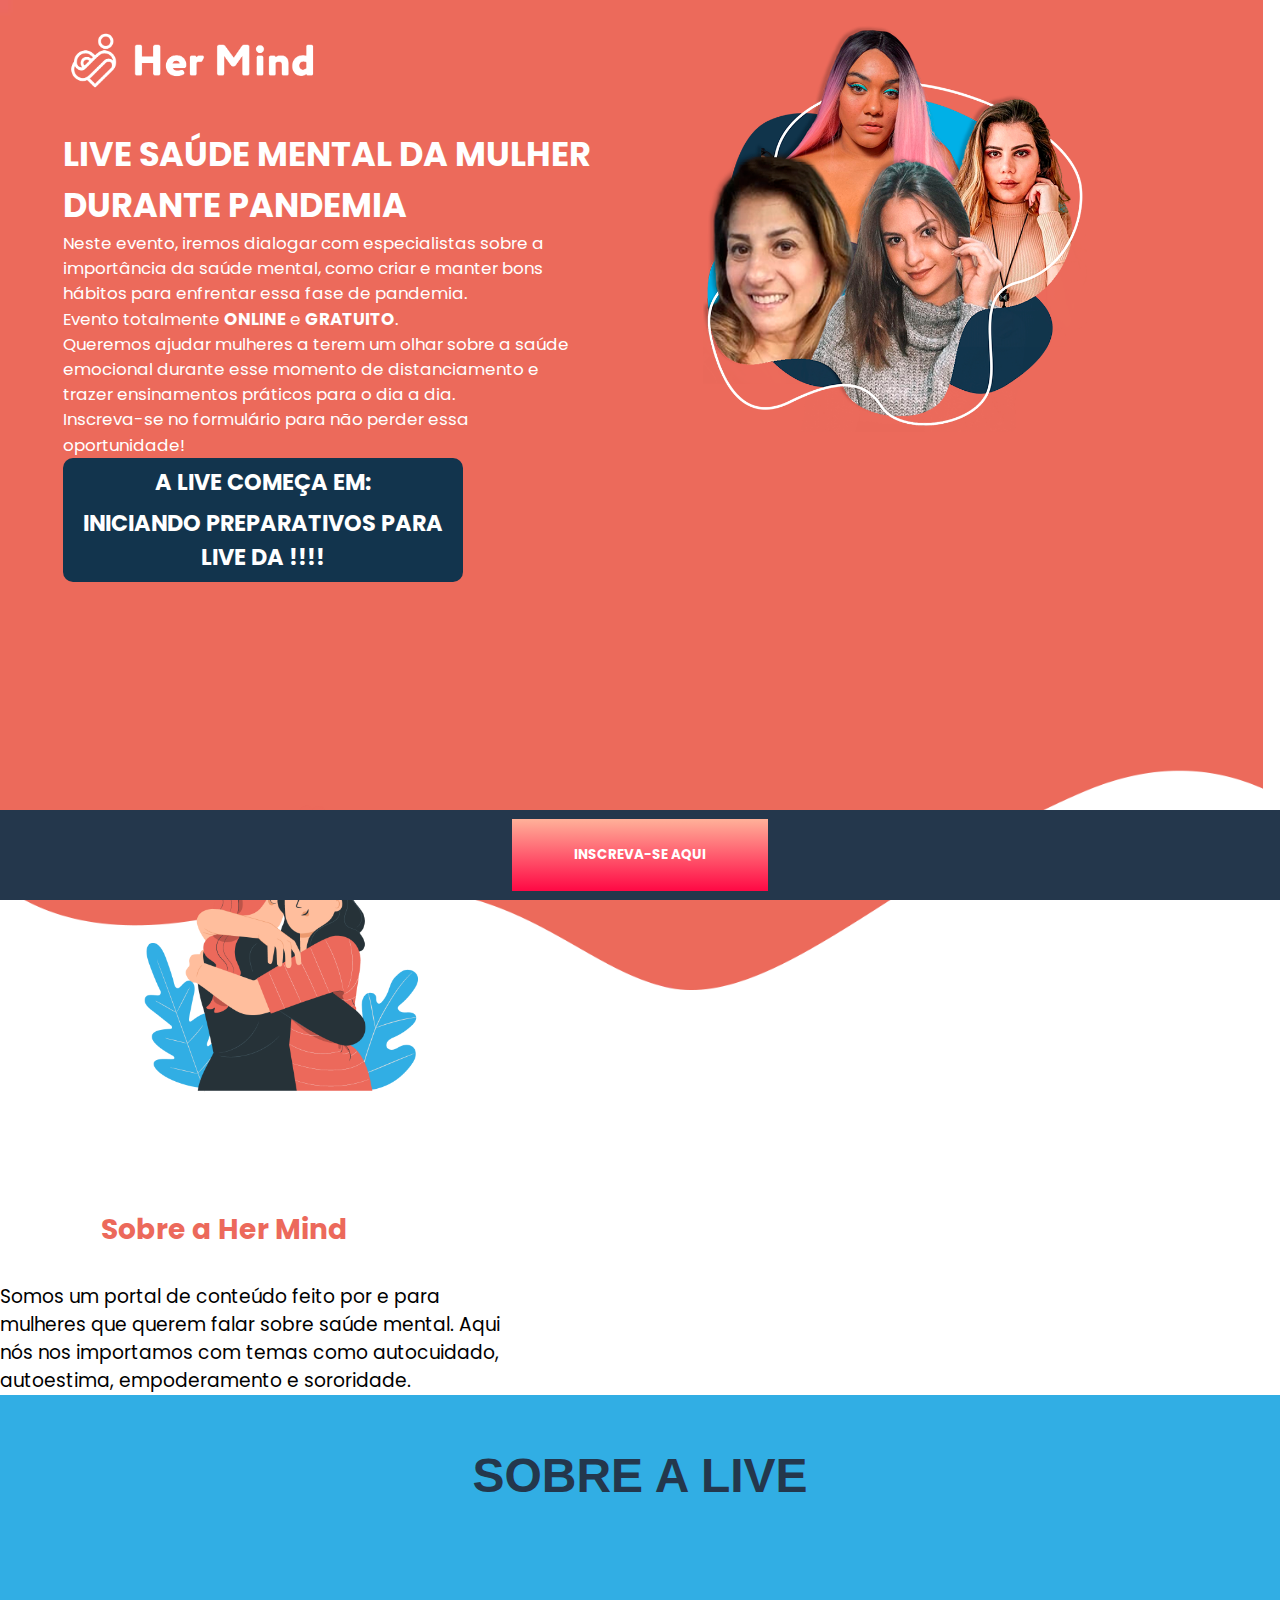
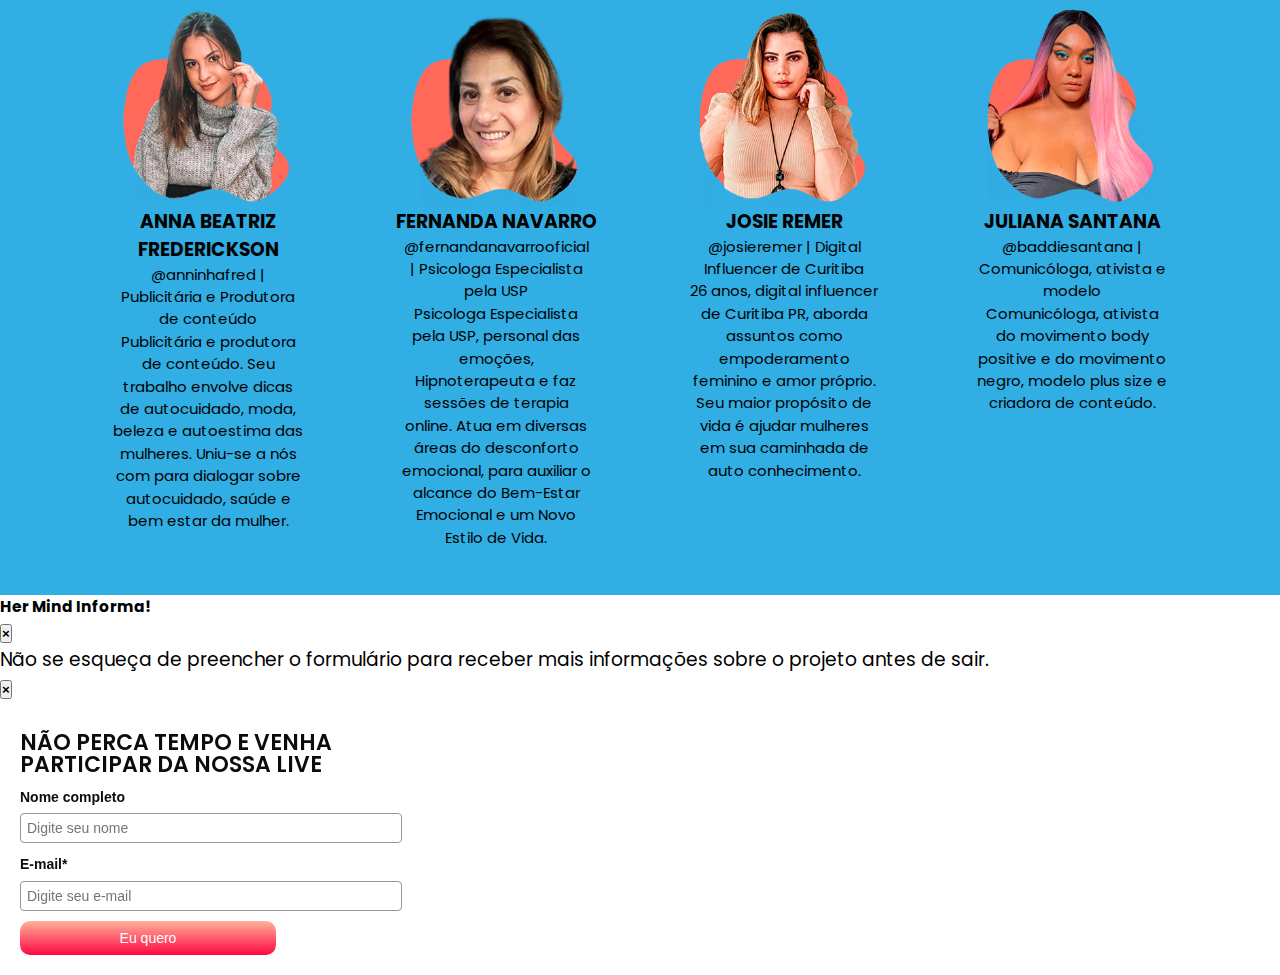
<file: index.html>
<!DOCTYPE html>
<html lang="pt-br">

<head>
    <meta charset="UTF-8">
    <link rel="preload" as="script" href="https://connect.facebook.net">   
    <link rel="preload" as="script" href="https://www.google-analytics.com">  
    <link rel="preload" as="script" href="https://www.googletagmanager.com">  
    <meta name="viewport" content="width=device-width, initial-scale=1.0">
    <meta name="title" content="Autocuidado e Saúde Mental da Mulher durante isolamento">
    <meta name="description" content="Somos um portal de conteúdo feito por e para mulheres que querem falar 
    sobre saúde mental. Aqui nós nos importamos com temas como autocuidado, autoestima, empoderamento e sororidade.">
    <!--Facebook Open Graph-->
    <meta property="og:type" content="web" />
    <meta property="og:title" content="Autocuidado e Saúde Mental da Mulher durante isolamento" />
    <meta property="og:description" content="Somos um portal de conteúdo feito por e para mulheres que querem falar 
    sobre saúde mental. Aqui nós nos importamos com temas como autocuidado, autoestima, empoderamento e sororidade." />
    <meta property="og:image" content="https://www.hermind.com.br/img/hermind.jpeg" />
    <meta property="og:url" content=" https://www.hermind.com.br" />
    <!--Fim do Facebook Open Graph-->

    <!-- Google Tag Manager -->
    <script>(function (w, d, s, l, i) {
        w[l] = w[l] || []; w[l].push({
            'gtm.start':
                new Date().getTime(), event: 'gtm.js'
        }); var f = d.getElementsByTagName(s)[0],
            j = d.createElement(s), dl = l != 'dataLayer' ? '&l=' + l : ''; j.async = true; j.src =
                'https://www.googletagmanager.com/gtm.js?id=' + i + dl; f.parentNode.insertBefore(j, f);
        })(window, document, 'script', 'dataLayer', 'GTM-NLS5J4D');</script>
    <!-- End Google Tag Manager -->

    <!--Twitter Cards-->
    <meta name="twitter:card" content="summary">
    <meta name="twitter:url" content="https://www.hermind.com.br">
    <meta name="twitter:title" content="Autocuidado e Saúde Mental da Mulher durante isolamento">
    <meta name="twitter:description" content="Somos um portal de conteúdo feito por e para mulheres que querem falar 
    sobre saúde mental. Aqui nós nos importamos com temas como autocuidado, autoestima, empoderamento e sororidade.">
    <meta name="twitter:image" content="https://www.hermind.com.br/img/hermind.jpeg">
    <!--Fim Twitter Cards-->

    <!-- Hotjar Tracking Code for http://www.hermind.com.br/ -->

    <!-- CSS only -->
    <link rel="stylesheet" href="https://stackpath.bootstrapcdn.com/bootstrap/4.5.0/css/bootstrap.min.css"
        integrity="sha384-9aIt2nRpC12Uk9gS9baDl411NQApFmC26EwAOH8WgZl5MYYxFfc+NcPb1dKGj7Sk" crossorigin="anonymous">

    <!-- JS, Popper.js, and jQuery -->
    <script src="https://code.jquery.com/jquery-3.5.1.slim.min.js"
        integrity="sha384-DfXdz2htPH0lsSSs5nCTpuj/zy4C+OGpamoFVy38MVBnE+IbbVYUew+OrCXaRkfj"
        crossorigin="anonymous"></script>
    <script src="https://cdn.jsdelivr.net/npm/popper.js@1.16.0/dist/umd/popper.min.js"
        integrity="sha384-Q6E9RHvbIyZFJoft+2mJbHaEWldlvI9IOYy5n3zV9zzTtmI3UksdQRVvoxMfooAo"
        crossorigin="anonymous"></script>
    <script src="https://stackpath.bootstrapcdn.com/bootstrap/4.5.0/js/bootstrap.min.js"
        integrity="sha384-OgVRvuATP1z7JjHLkuOU7Xw704+h835Lr+6QL9UvYjZE3Ipu6Tp75j7Bh/kR0JKI"
        crossorigin="anonymous"></script>

    <link rel="shortcut icon" type="image/x-icon" href="./img/favicon.ico">
    <script src="js/script.js"></script>
    <link rel="stylesheet" type="text/css" href="./css/estilo.css" />
    <title>Her Mind</title>
</head>

<body onload="atualizaContador()">
    <!-- <div class="container"> -->
    <div class="row">
        <div>
            <img class="fundo-coral" src="./img/Background_Banner.webp" alt="">
        </div>
        <header>
            <div class="header-esquerdo">
                <img class="icone" src="./img/Logo_banner.webp" alt="">
                <h1>Live Saúde Mental da Mulher durante pandemia</h1>
                <p>Neste evento, iremos dialogar com especialistas sobre a importância da saúde mental, como criar e
                    manter bons hábitos para enfrentar essa fase de pandemia.</p>
                <p>Evento totalmente <span class="negrito1">ONLINE</span> e <span class="negrito1">GRATUITO</span>.
                </p>
                <p>Queremos ajudar mulheres a terem um olhar sobre a saúde emocional durante esse momento de
                    distanciamento e trazer ensinamentos práticos para o dia a dia.</p>
                <p>Inscreva-se no formulário para não perder essa oportunidade!</p>
                <div class="contador">
                    <h3>A LIVE COMEÇA EM:</h3>
                    <span id="contador"></span>
                </div>
                <!--Fim contagem-->
            </div>
            <div class="header-direito">
                <img src="./img/Image_Banner.webp" alt="">
            </div>
        </header>
    </div>
    <!--Fim row-->
    <div class="row sobre">
        <div class="col-sm-6">
            <img class="displayed" src="./img/Woman_background.webp" alt="Figura de mulheres abraçando">
        </div>
        <!--Fim col-sm-->
        <div class="col-sm-6">
            <div class="centro">
                <h2 class="titulo centralizar" id="cor1">Sobre a Her Mind</h2>
                <p class="descricao">Somos um portal de conteúdo feito por e para mulheres que querem falar sobre
                    saúde mental. Aqui nós nos importamos com temas como autocuidado, autoestima, empoderamento e
                    sororidade.
                </p>
            </div>

        </div>
        <!--Fim col-sm-->
    </div>
    <!--Fim row-->
    <div class="live">

    </div>

    <div class="third-section">
        <div class="align-items-section">
            <span class="title-third-section">Sobre a Live</span>
            <div class="align-guests-imgs">
                <div class="guest-block">
                    <img src="./img/Convidada1.webp" alt="Convidada 1" class="guest-img">
                    <span>Anna Beatriz Frederickson</span>
                    <p>@anninhafred | Publicitária e Produtora de conteúdo</p>
                    <p class="pode-tirar">Publicitária e produtora de conteúdo. Seu trabalho envolve dicas de
                        autocuidado, moda, beleza e autoestima das mulheres. Uniu-se a nós com para dialogar sobre
                        autocuidado, saúde e bem estar da mulher.</p>
                </div>
                <div class="guest-block">
                    <img src="./img/Convidada2.webp" alt="Convidada 2" class="guest-img">
                    <span>Fernanda Navarro</span>
                    <p>@fernandanavarrooficial | Psicologa Especialista pela USP</p>
                    <p class="pode-tirar">Psicologa Especialista pela USP, personal das emoções, Hipnoterapeuta e faz
                        sessões de terapia online. Atua em diversas áreas do desconforto emocional, para auxiliar o
                        alcance do Bem-Estar Emocional e um Novo Estilo de Vida.</p>
                </div>
                <div class="guest-block">
                    <img src="./img/Convidada3.webp" alt="Convidada 3" class="guest-img">
                    <span>Josie Remer</span>
                    <p>@josieremer | Digital Influencer de Curitiba</p>
                    <p class="pode-tirar">26 anos, digital influencer de Curitiba PR, aborda assuntos como empoderamento
                        feminino e amor próprio. Seu maior propósito de vida é ajudar mulheres em sua caminhada de auto
                        conhecimento.</p>
                </div>
                <div class="guest-block">
                    <img src="./img/Convidada4.webp" alt="Convidada 3" class="guest-img">
                    <span>Juliana Santana</span>
                    <p>@baddiesantana | Comunicóloga, ativista e modelo</p>
                    <p class="pode-tirar">Comunicóloga, ativista do movimento body positive e do movimento negro, modelo
                        plus size e criadora de conteúdo.</p>
                </div>
            </div>
            <!-- <span class="desc-third-section">Lorem ipsum, dolor sit amet consectetur adipisicing elit. Numquam ratione vitae cupiditate soluta placeat tempora ex atque necessitatibus quidem, iusto amet facere quam, unde nostrum! Voluptatibus sit odio eligendi ex! Lorem ipsum dolor sit amet consectetur adipisicing elit. Quis excepturi dignissimos, nostrum facilis eveniet possimus harum suscipit, earum quibusdam id, cum praesentium consectetur magni in deserunt amet! Veniam, debitis vitae! -->
            </span>
        </div>
        <!-- </div> -->
    </div>
    <!--Fim row-->
    <div class="row rodape">
        <footer class=>
            <button type="button" class="btn" id="grad" data-toggle="modal" data-target="#modalForm">INSCREVA-SE
                AQUI</button>
        </footer>
    </div>
    <!--Fim row-->
    <!-- </div> -->
    <!--Fim container-->

    <!--Modal-->
    <div class="modal" tabindex="-1" role="dialog" id="exampleModal">
        <div class="modal-dialog" role="document">
            <div class="modal-content">
                <div class="modal-header">
                    <h5 class="modal-title">Her Mind Informa!</h5>
                    <button type="button" class="close" data-dismiss="modal" aria-label="Close">
                        <span aria-hidden="true">&times;</span>
                    </button>
                </div>
                <div class="modal-body">
                    <p>Não se esqueça de preencher o formulário para receber
                        mais informações sobre o projeto antes de sair.</p>
                </div>
                <!--
            <div class="modal-footer">
              <button type="button" class="btn btn-secondary" data-dismiss="modal">Close</button>
            </div>
            -->
            </div>
        </div>
    </div>
    <!--Fim Modal-->

    <!-- Modal -->
    <div class="modal fade" id="modalForm" tabindex="-1" role="dialog" aria-labelledby="exampleModalLabel"
        aria-hidden="true">
        <div class="modal-dialog" role="document">
            <div class="modal-content">
                <div class="modal-header">
                    <button type="button" class="close" data-dismiss="modal" aria-label="Close">
                        <span aria-hidden="true">&times;</span>
                    </button>
                </div>
                <div class="modal-body">
                    <form method="POST" action="https://hermindprojeto.activehosted.com/proc.php" id="_form_1_"
                        class="_form _form_1 _inline-form  _dark" novalidate>
                        <input type="hidden" name="u" value="1" />
                        <input type="hidden" name="f" value="1" />
                        <input type="hidden" name="s" />
                        <input type="hidden" name="c" value="0" />
                        <input type="hidden" name="m" value="0" />
                        <input type="hidden" name="act" value="sub" />
                        <input type="hidden" name="v" value="2" />
                        <div class="_form-content">
                            <div class="_form_element _x71621212 _full_width _clear">
                                <div class="_form-title">
                                </div>
                            </div>
                            <div class="_form_element _x63037274 _full_width _clear">
                                <div class="_html-code">
                                </div>
                            </div>
                            <div class="_form_element _x06434955 _full_width _clear">
                                <div class="_form-title">
                                    NÃO PERCA TEMPO E VENHA PARTICIPAR DA NOSSA LIVE
                                </div>
                            </div>
                            <div class="_form_element _x18554630 _full_width ">
                                <label class="_form-label">
                                    Nome completo
                                </label>
                                <div class="_field-wrapper">
                                    <input type="text" name="fullname" placeholder="Digite seu nome" />
                                </div>
                            </div>
                            <div class="_form_element _x54801154 _full_width ">
                                <label class="_form-label">
                                    E-mail*
                                </label>
                                <div class="_field-wrapper">
                                    <input type="text" name="email" placeholder="Digite seu e-mail" required />
                                </div>
                            </div>
                            <div class="_button-wrapper _full_width">
                                <button id="_form_1_submit" class="_submit" type="submit">
                                    Eu quero
                                </button>
                            </div>
                            <div class="_clear-element">
                            </div>
                        </div>
                        <div class="_form-thank-you" style="display:none;">
                        </div>
                    </form>

                </div>
            </div>
        </div>
    </div>
    <script type="text/javascript">


    </script>

    <!-- Google Tag Manager (noscript) -->
    <noscript><iframe src="https://www.googletagmanager.com/ns.html?id=GTM-NLS5J4D" height="0" width="0"
            style="display:none;visibility:hidden"></iframe></noscript>
    <!-- End Google Tag Manager (noscript) -->

</body>

</html>
</file>
<file: css/estilo.css>
@import url("https://fonts.googleapis.com/css2?family=Lobster&display=swap");
@import url("https://fonts.googleapis.com/css2?family=Poppins:wght@400;900&display=swap");
@import url("https://db.onlinewebfonts.com/c/c070eca0b747d1e84f7099e112a8c7d6?family=Circe+Rounded");

* {
  margin: 0;
  padding: 0;
}

body {
  font-family: "Poppins";
  font-size: 14pt;
  line-height: 1.5;
  color: #000000;
}

header {
  margin-left: 3%;
  padding: 2%;
  /* background: blue; */
  display: flex;
  justify-content: space-between;
  width: 80vw;
  margin-bottom: 20vh;
}

header h1 {
  font-family: "Poppins", sans-serif;
  text-transform: uppercase;
  font-weight: bolder;
  color: white;
  font-size: 1.8em;
}

header p {
  width: 40vw;
  color: white;
  font-size: 0.9em;
}

.row{
    width: 99vw;
}

.header-direito img {
  width: 30vw;
}

.container {
  /* margin-left: 15%;
    margin-right: 15%; */
  /* padding: 2%; */
  /* width: 100vw; */
}

.titulo {
  font-weight: bold;
  padding-bottom: 2rem;
  width: 35vw;
}

#cor1 {
  color: #ec695b;
}

#cor2 {
  color: #24374c;
}

.centralizar {
  text-align: center;
}

.descricao {
  text-align: left;
  /* background-color: #05C7F2; */
  width: 40vw;
}

.descricao p {
  font-family: "Poppins Regular";
  padding: 1.5rem 1.5rem;
}

.negrito {
  font-weight: bold;
}

.icone {
  width: 20vw;
  margin-bottom: 3vh;
}

.imagem {
  opacity: 0.3;
  -moz-opacity: 0.3;
  filter: alpha(opacity=30);
}

.displayed {
  width: 25vw;
  margin-left: 10vw;
  /* height: 100%; */
  object-fit: cover;
  padding-bottom: 3rem;
}

.live {
  background: #05c7f2;
}

 .centro { 
    margin-top: 5vh; 
    /* position: absolute;
    top: 50%;
    left: 50%; 
    margin-right: -50%; 
    transform: translate(-50%, -50%); 
    padding-top: 8rem;  */
    /* background-color: #FFB199;  */
}

.contador {
  background: #12344d;
  color: #ffffff;
  text-align: center;
  padding: 0.5rem;
  width: 30vw;
  border-radius: 10px;
}

.rodape {
  background: #24374c;
  bottom: 0;
  position: fixed;
  width: 100vw;
  height: 10vh;
  text-align: center;
  display: flex;
  justify-content: center;
  align-items: center;
}

.contador h3 {
  font-size: 1.2em;
}

.contador span {
  font-weight: bold;
  font-size: 1.2em;
}

.fundo-coral {
  position: absolute;
  width: 98.7vw;
  height: 110vh;
  left: 0px;
  top: 0px;
  position: absolute;
  z-index: -100;
}

.negrito1 {
  font-weight: bold;
}

.second-section {
  display: flex;
  width: 90%;
}

.third-section {
  width: 100%;
  height: 800px;
  background: #31aee4;

  display: flex;
  align-items: center;
  justify-content: center;
}

.title-third-section {
  color: #24374c;
  font-weight: 800;
  font-family: "Circe Rounded", sans-serif;
  text-align: center;
  font-size: 3rem;
}

.align-items-section {
  padding: 5%;
  height: 100%;
  width: 100%;
  text-align: center;
  display: flex;
  flex-direction: column;
  justify-content: space-around;
}

.container-fluid-adjust {
  padding: 0;
}

.align-guests-imgs {
  display: flex;
  align-items: initial;
  justify-content: space-around;
}

.desc-third-section {
  display: block;
}

.guest-img {
  width: 80%;
  max-width: 400px;
}

.guest-block {
  display: flex;
  flex-direction: column;
  align-items: center;
  width: 20vw;
}

.guest-block p{
    font-size: 0.8em;
    text-align: center;
    width: 15vw;
}

span {
  text-transform: uppercase;
  font-weight: bold;
}

.btn {
  color: #ffffff;
  font-family: "Circe Rounded", sans-serif;
  font-weight: bold;
}

#grad {
  background-image: linear-gradient(#ffb199, #ff0844);
  width: 20vw;
  height: 8vh;
  border: none;
  font-family: "Poppins";
  font-weight: 100;
  color: white;
  font-weight: bold;
}

@media(max-width: 768px){
    .fundo-coral{
        height: 160vh;
    }

    .third-section{
        height: auto;
    }

    .pode-tirar{
        display: none;
    }
}

@media (max-width: 425px) {
  .row {
    width: 99vw;
  }

  .fundo-coral {
    height: 150vh;
    width: 100vw;
  }

  header {
    display: flex;
    flex-direction: column;
    align-items: center;
    justify-content: center;
    width: 90vw;
  }

  .icone {
    margin: 5vh auto;
    width: 50vw;
  }

  .header-esquerdo {
    width: 80vw;
    display: flex;
    flex-direction: column;
  }

  header p {
    width: 80vw;
  }

  .contador {
    width: 70vw;
    margin: 0 auto;
  }

  .header-direito img {
    display: none;
  }


  .titulo{
      width: 80vw;
  }

  .descricao{
    width: 80vw;
  }

  .displayed{
      display: none;
  }
  .col-sm-6{
      /* background-color: #ec695b; */
      margin-left: 5vw;
      margin-bottom: 5vh;
  }

  .third-section {
    height: auto;
  }

  .align-guests-imgs{
      display: flex;
      flex-direction: column;
      align-items: center;
      margin-bottom: 10vh;
  }

  .pode-tirar{
      display: none;
  }

  .guest-block p{
      width: 60vw;
  }

  .guest-block img{
      width: 60vw;
  }

  #grad{
      width: 60vw;
  }

}

#_form_1_ { font-size:14px; line-height:1.6; font-family:arial, helvetica, sans-serif; margin:0; }
#_form_1_ * { outline:0; }
._form_hide { display:none; visibility:hidden; }
._form_show { display:block; visibility:visible; }
#_form_1_._form-top { top:0; }
#_form_1_._form-bottom { bottom:0; }
#_form_1_._form-left { left:0; }
#_form_1_._form-right { right:0; }
#_form_1_ input[type="text"],#_form_1_ input[type="date"],#_form_1_ textarea { padding:6px; height:auto; border:#979797 1px solid; border-radius:4px; color:#000 !important; font-size:14px; -webkit-box-sizing:border-box; -moz-box-sizing:border-box; box-sizing:border-box; }
#_form_1_ textarea { resize:none; }
#_form_1_ ._submit { -webkit-appearance:none; cursor:pointer; font-family:arial, sans-serif; font-size:14px; text-align:center; background-image: linear-gradient( #FFB199, #FF0844) !important; border:0 !important; color:#fff !important; padding:9px !important; border-radius: 10px; width: 20vw; }
#_form_1_ ._close-icon { cursor:pointer; background-image:url('https://d226aj4ao1t61q.cloudfront.net/esfkyjh1u_forms-close-dark.png'); background-repeat:no-repeat; background-size:14.2px 14.2px; position:absolute; display:block; top:11px; right:9px; overflow:hidden; width:16.2px; height:16.2px; }
#_form_1_ ._close-icon:before { position:relative; }
#_form_1_ ._form-body { margin-bottom:30px; }
#_form_1_ ._form-image-left { width:150px; float:left; }
#_form_1_ ._form-content-right { margin-left:164px; }
#_form_1_ ._form-branding { color:#fff; font-size:10px; clear:both; text-align:left; margin-top:30px; font-weight:100; }
#_form_1_ ._form-branding ._logo { display:block; width:130px; height:14px; margin-top:6px; background-image:url('https://d226aj4ao1t61q.cloudfront.net/hh9ujqgv5_aclogo_li.png'); background-size:130px auto; background-repeat:no-repeat; }
#_form_1_ ._form-label,#_form_1_ ._form_element ._form-label { font-weight:bold; margin-bottom:5px; display:block; }
#_form_1_._dark ._form-branding { color:#333; }
#_form_1_._dark ._form-branding ._logo { background-image:url('https://d226aj4ao1t61q.cloudfront.net/jftq2c8s_aclogo_dk.png'); }
#_form_1_ ._form_element { position:relative; margin-bottom:10px; font-size:0; max-width:100%; }
#_form_1_ ._form_element * { font-size:14px; }
#_form_1_ ._form_element._clear { clear:both; width:100%; float:none; }
#_form_1_ ._form_element._clear:after { clear:left; }
#_form_1_ ._form_element input[type="text"],#_form_1_ ._form_element input[type="date"],#_form_1_ ._form_element select,#_form_1_ ._form_element textarea:not(.g-recaptcha-response) { display:block; width:100%; -webkit-box-sizing:border-box; -moz-box-sizing:border-box; box-sizing:border-box; }
#_form_1_ ._field-wrapper { position:relative; }
#_form_1_ ._inline-style { float:left; }
#_form_1_ ._inline-style input[type="text"] { width:150px; }
#_form_1_ ._inline-style:not(._clear) + ._inline-style:not(._clear) { margin-left:20px; }
#_form_1_ ._form_element img._form-image { max-width:100%; }
#_form_1_ ._clear-element { clear:left; }
#_form_1_ ._full_width { width:100%; }
#_form_1_ ._form_full_field { display:block; width:100%; margin-bottom:10px; }
#_form_1_ input[type="text"]._has_error,#_form_1_ textarea._has_error { border:#f37c7b 1px solid; }
#_form_1_ input[type="checkbox"]._has_error { outline:#f37c7b 1px solid; }
#_form_1_ ._error { display:block; position:absolute; font-size:14px; z-index:10000001; }
#_form_1_ ._error._above { padding-bottom:4px; bottom:39px; right:0; }
#_form_1_ ._error._below { padding-top:4px; top:100%; right:0; }
#_form_1_ ._error._above ._error-arrow { bottom:0; right:15px; border-left:5px solid transparent; border-right:5px solid transparent; border-top:5px solid #f37c7b; }
#_form_1_ ._error._below ._error-arrow { top:0; right:15px; border-left:5px solid transparent; border-right:5px solid transparent; border-bottom:5px solid #f37c7b; }
#_form_1_ ._error-inner { padding:8px 12px; background-color:#f37c7b; font-size:14px; font-family:arial, sans-serif; color:#fff; text-align:center; text-decoration:none; -webkit-border-radius:4px; -moz-border-radius:4px; border-radius:4px; }
#_form_1_ ._error-inner._form_error { margin-bottom:5px; text-align:left; }
#_form_1_ ._button-wrapper ._error-inner._form_error { position:static; }
#_form_1_ ._error-inner._no_arrow { margin-bottom:10px; }
#_form_1_ ._error-arrow { position:absolute; width:0; height:0; }
#_form_1_ ._error-html { margin-bottom:10px; }
.pika-single { z-index:10000001 !important; }
#_form_1_ input[type="text"].datetime_date { width:69%; display:inline; }
#_form_1_ select.datetime_time { width:29%; display:inline; height:32px; }
@media all and (min-width:320px) and (max-width:667px) { ::-webkit-scrollbar { display:none; }
#_form_1_ { margin:0; width:100%; min-width:100%; max-width:100%; box-sizing:border-box; }
#_form_1_ * { -webkit-box-sizing:border-box; -moz-box-sizing:border-box; box-sizing:border-box; font-size:1em; }
#_form_1_ ._form-content { margin:0; width:100%; }
#_form_1_ ._form-inner { display:block; min-width:100%; }
#_form_1_ ._form-title,#_form_1_ ._inline-style { margin-top:0; margin-right:0; margin-left:0; }
#_form_1_ ._form-title { font-size:1.2em; }
#_form_1_ ._form_element { margin:0 0 20px; padding:0; width:100%; }
#_form_1_ ._form-element,#_form_1_ ._inline-style,#_form_1_ input[type="text"],#_form_1_ label,#_form_1_ p,#_form_1_ textarea:not(.g-recaptcha-response) { float:none; display:block; width:100%; }
#_form_1_ ._row._checkbox-radio label { display:inline; }
#_form_1_ ._row,#_form_1_ p,#_form_1_ label { margin-bottom:0.7em; width:100%; }
#_form_1_ ._row input[type="checkbox"],#_form_1_ ._row input[type="radio"] { margin:0 !important; vertical-align:middle !important; }
#_form_1_ ._row input[type="checkbox"] + span label { display:inline; }
#_form_1_ ._row span label { margin:0 !important; width:initial !important; vertical-align:middle !important; }
#_form_1_ ._form-image { max-width:100%; height:auto !important; }
#_form_1_ input[type="text"] { padding-left:10px; padding-right:10px; font-size:16px; line-height:1.3em; -webkit-appearance:none; }
#_form_1_ input[type="radio"],#_form_1_ input[type="checkbox"] { display:inline-block; width:1.3em; height:1.3em; font-size:1em; margin:0 0.3em 0 0; vertical-align:baseline; }
#_form_1_ button[type="submit"] { padding:20px; font-size:1.5em; }
#_form_1_ ._inline-style { margin:20px 0 0 !important; }
}
#_form_1_ { position:relative; text-align:left; 
    /* margin:25px auto 0;  */
    padding:20px; -webkit-box-sizing:border-box; -moz-box-sizing:border-box; box-sizing:border-box; *zoom:1; background:#fff !important; border:0px solid #b0b0b0 !important; width:33vw; -moz-border-radius:0px !important; -webkit-border-radius:0px !important; border-radius:0px !important; color:#0d0c0d !important; }
#_form_1_ ._form-title { font-size:22px; line-height:22px; font-weight:600; margin-bottom:0; font-family: 'Poppins'; width: 33vw;}
#_form_1_:before,#_form_1_:after { content:" "; display:table; }
#_form_1_:after { clear:both; }
#_form_1_._inline-style { width:auto; display:inline-block; }
#_form_1_._inline-style input[type="text"],#_form_1_._inline-style input[type="date"] { padding:10px 12px; }
#_form_1_._inline-style button._inline-style { position:relative; top:27px; }
#_form_1_._inline-style p { margin:0; }
#_form_1_._inline-style ._button-wrapper { position:relative; margin:27px 12.5px 0 20px; }
#_form_1_ ._form-thank-you { position:relative; left:0; right:0; text-align:center; font-size:18px; }
@media all and (min-width:320px) and (max-width:667px) { #_form_1_._inline-form._inline-style ._inline-style._button-wrapper { margin-top:20px !important; margin-left:0 !important; }
}
</file>
